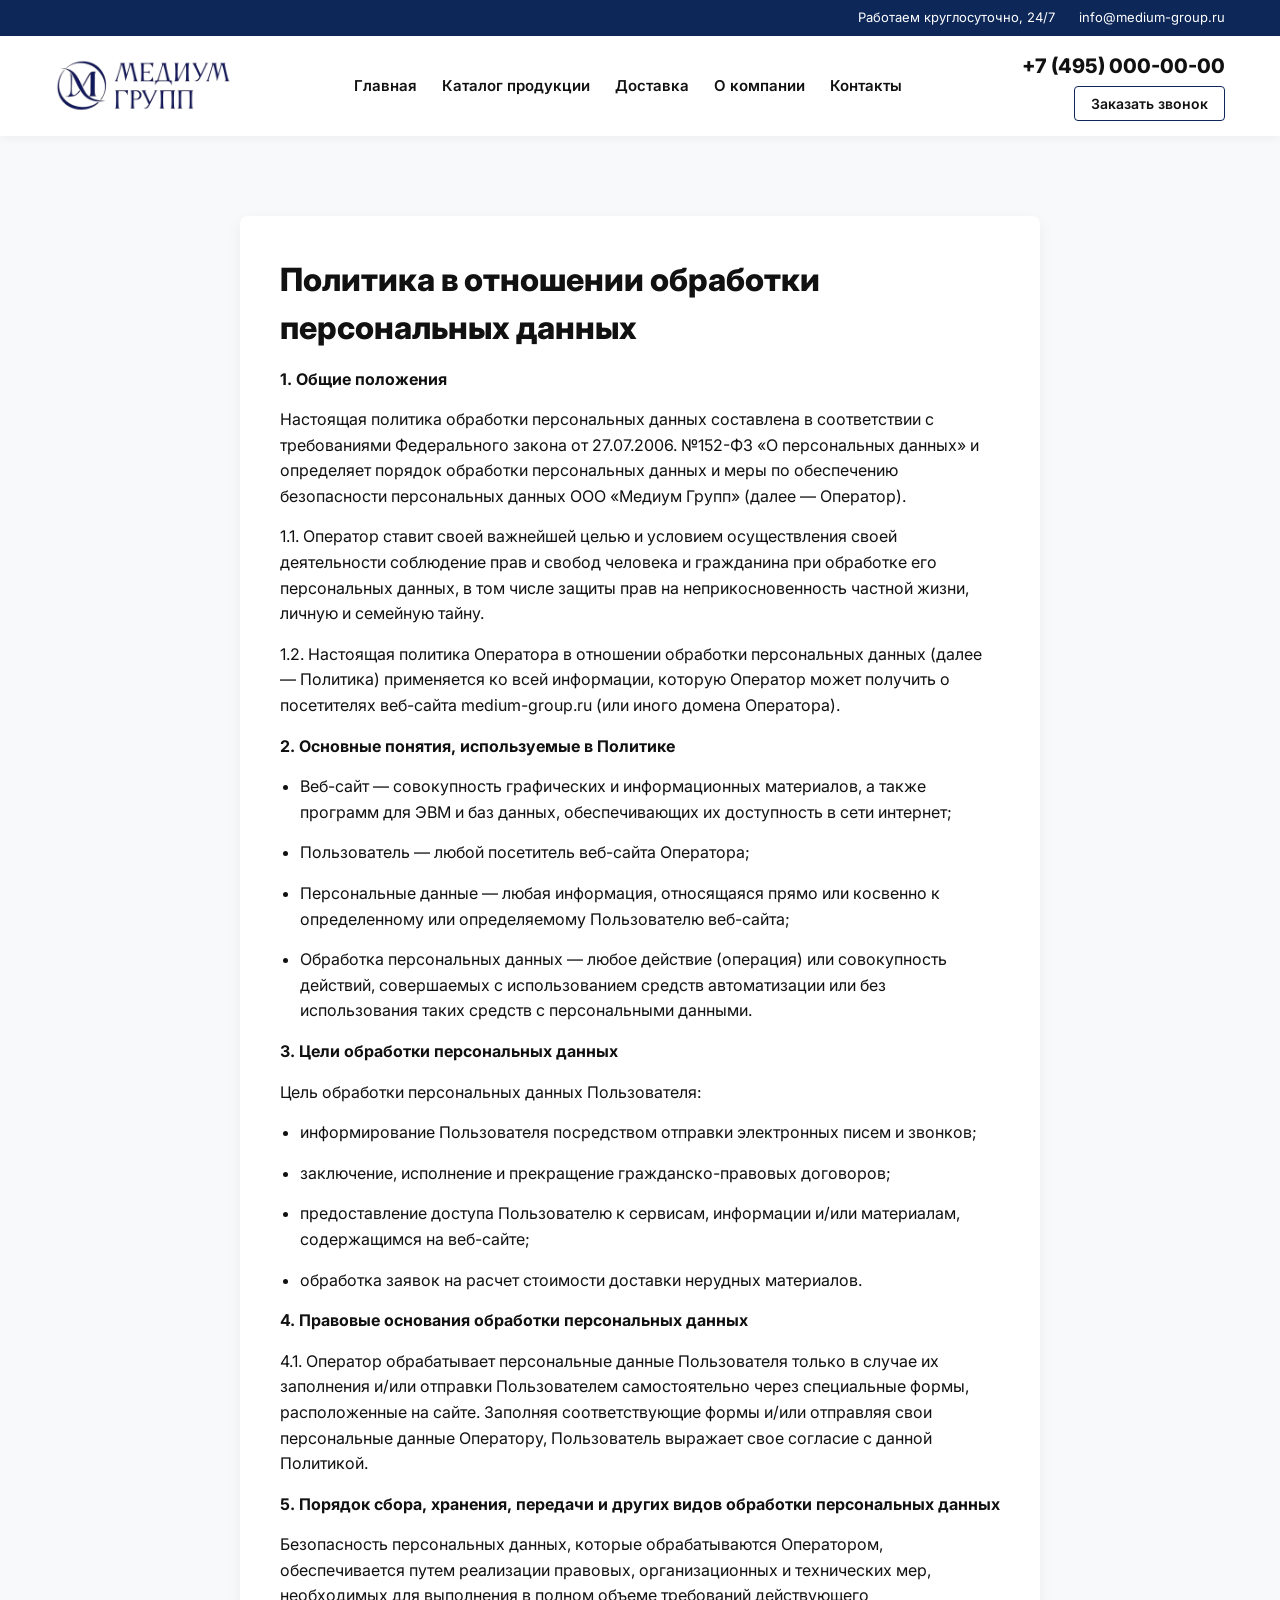
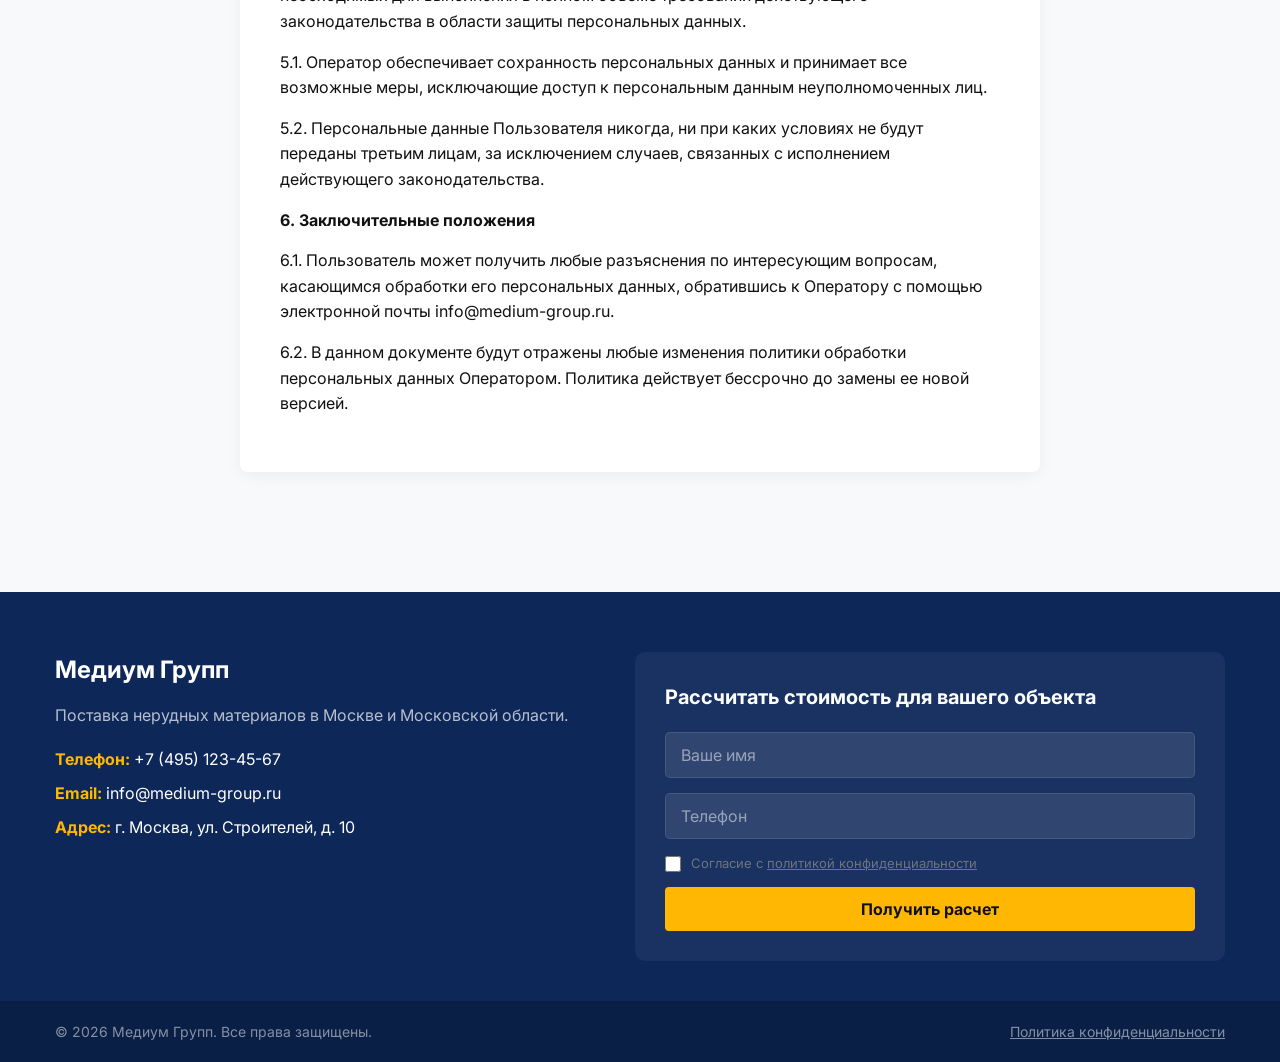
<file: privacy.html>
<!DOCTYPE html>
<html lang="ru">
<head>
    <meta charset="UTF-8">
    <meta name="viewport" content="width=device-width, initial-scale=1.0">
    <title>Политика конфиденциальности | Медиум Групп</title>
    <link rel="stylesheet" href="style.css">
    <link href="https://fonts.googleapis.com/css2?family=Inter:wght@400;500;600;700;800&display=swap" rel="stylesheet">
    <style>
        .privacy-content {
            max-width: 800px;
            margin: 0 auto;
            background: var(--color-white);
            padding: 40px;
            border-radius: 8px;
            box-shadow: 0 4px 15px rgba(0,0,0,0.05);
        }
        .privacy-content h2 {
            font-size: 24px;
            margin-top: 30px;
            margin-bottom: 15px;
            color: var(--color-text-main);
        }
        .privacy-content h2:first-child {
            margin-top: 0;
            font-size: 32px;
            font-weight: 800;
        }
        .privacy-content p, .privacy-content li {
            margin-bottom: 15px;
            line-height: 1.6;
        }
        .privacy-content ul {
            margin-left: 20px;
            margin-bottom: 15px;
        }
    </style>
</head>
<body>

    <!-- Header -->
    <div class="header-top">
        <div class="container header-top-inner">
            <div class="header-info">
                <span class="info-item">Работаем круглосуточно, 24/7</span>
                <span class="info-item">info@medium-group.ru</span>
            </div>
        </div>
    </div>
    
    <header class="header-main">
        <div class="container header-main-inner">
            <div class="logo-area">
                <a href="index.html">
                    <img src="logo.png" alt="Медиум Групп" class="logo">
                </a>
            </div>
            
            <div class="mobile-menu-btn" id="burger-btn">
                <span></span><span></span><span></span>
            </div>

            <nav class="main-nav">
                <ul>
                    <li><a href="index.html">Главная</a></li>
                    <li><a href="index.html#catalog">Каталог продукции</a></li>
                    <li><a href="index.html#delivery">Доставка</a></li>
                    <li><a href="index.html#about">О компании</a></li>
                    <li><a href="index.html#contacts">Контакты</a></li>
                </ul>
            </nav>
            <div class="header-contacts">
                <a href="tel:+74950000000" class="phone-link">+7 (495) 000-00-00</a>
                <button class="btn btn-outline" onclick="window.location.href='index.html#contacts'">Заказать звонок</button>
            </div>
        </div>
    </header>

    <main class="section-padding" style="background-color: var(--color-bg-light);">
        <div class="container">
            <div class="privacy-content">
                <h2>Политика в отношении обработки персональных данных</h2>
                
                <p><strong>1. Общие положения</strong></p>
                <p>Настоящая политика обработки персональных данных составлена в соответствии с требованиями Федерального закона от 27.07.2006. №152-ФЗ «О персональных данных» и определяет порядок обработки персональных данных и меры по обеспечению безопасности персональных данных ООО «Медиум Групп» (далее — Оператор).</p>
                <p>1.1. Оператор ставит своей важнейшей целью и условием осуществления своей деятельности соблюдение прав и свобод человека и гражданина при обработке его персональных данных, в том числе защиты прав на неприкосновенность частной жизни, личную и семейную тайну.</p>
                <p>1.2. Настоящая политика Оператора в отношении обработки персональных данных (далее — Политика) применяется ко всей информации, которую Оператор может получить о посетителях веб-сайта medium-group.ru (или иного домена Оператора).</p>

                <p><strong>2. Основные понятия, используемые в Политике</strong></p>
                <ul>
                    <li>Веб-сайт — совокупность графических и информационных материалов, а также программ для ЭВМ и баз данных, обеспечивающих их доступность в сети интернет;</li>
                    <li>Пользователь — любой посетитель веб-сайта Оператора;</li>
                    <li>Персональные данные — любая информация, относящаяся прямо или косвенно к определенному или определяемому Пользователю веб-сайта;</li>
                    <li>Обработка персональных данных — любое действие (операция) или совокупность действий, совершаемых с использованием средств автоматизации или без использования таких средств с персональными данными.</li>
                </ul>

                <p><strong>3. Цели обработки персональных данных</strong></p>
                <p>Цель обработки персональных данных Пользователя:</p>
                <ul>
                    <li>информирование Пользователя посредством отправки электронных писем и звонков;</li>
                    <li>заключение, исполнение и прекращение гражданско-правовых договоров;</li>
                    <li>предоставление доступа Пользователю к сервисам, информации и/или материалам, содержащимся на веб-сайте;</li>
                    <li>обработка заявок на расчет стоимости доставки нерудных материалов.</li>
                </ul>

                <p><strong>4. Правовые основания обработки персональных данных</strong></p>
                <p>4.1. Оператор обрабатывает персональные данные Пользователя только в случае их заполнения и/или отправки Пользователем самостоятельно через специальные формы, расположенные на сайте. Заполняя соответствующие формы и/или отправляя свои персональные данные Оператору, Пользователь выражает свое согласие с данной Политикой.</p>

                <p><strong>5. Порядок сбора, хранения, передачи и других видов обработки персональных данных</strong></p>
                <p>Безопасность персональных данных, которые обрабатываются Оператором, обеспечивается путем реализации правовых, организационных и технических мер, необходимых для выполнения в полном объеме требований действующего законодательства в области защиты персональных данных.</p>
                <p>5.1. Оператор обеспечивает сохранность персональных данных и принимает все возможные меры, исключающие доступ к персональным данным неуполномоченных лиц.</p>
                <p>5.2. Персональные данные Пользователя никогда, ни при каких условиях не будут переданы третьим лицам, за исключением случаев, связанных с исполнением действующего законодательства.</p>

                <p><strong>6. Заключительные положения</strong></p>
                <p>6.1. Пользователь может получить любые разъяснения по интересующим вопросам, касающимся обработки его персональных данных, обратившись к Оператору с помощью электронной почты info@medium-group.ru.</p>
                <p>6.2. В данном документе будут отражены любые изменения политики обработки персональных данных Оператором. Политика действует бессрочно до замены ее новой версией.</p>
            </div>
        </div>
    </main>

    <!-- Footer Section -->
    <footer class="footer" id="contacts">
        <div class="container footer-container">
            <div class="footer-info">
                <h3>Медиум Групп</h3>
                <p>Поставка нерудных материалов в Москве и Московской области.</p>
                <div class="footer-contacts">
                    <p><strong>Телефон:</strong> +7 (495) 123-45-67</p>
                    <p><strong>Email:</strong> info@medium-group.ru</p>
                    <p><strong>Адрес:</strong> г. Москва, ул. Строителей, д. 10</p>
                </div>
            </div>
            <div class="footer-form-container">
                <h3>Рассчитать стоимость для вашего объекта</h3>
                <form class="footer-form">
                    <input type="text" placeholder="Ваше имя" required>
                    <input type="tel" placeholder="Телефон" required>
                    <div class="form-checkbox" style="color: rgba(255, 255, 255, 0.7); margin-bottom: 0;">
                        <input type="checkbox" id="footer-privacy-policy" required>
                        <label for="footer-privacy-policy">Согласие с <a href="privacy.html" style="color: inherit; text-decoration: underline;">политикой конфиденциальности</a></label>
                    </div>
                    <button type="submit" class="btn btn-primary btn-block">Получить расчет</button>
                </form>
            </div>
        </div>
        <div class="footer-bottom">
            <div class="container" style="display: flex; justify-content: space-between; align-items: center; flex-wrap: wrap; gap: 10px;">
                <p style="margin: 0;">&copy; 2026 Медиум Групп. Все права защищены.</p>
                <a href="privacy.html" style="color: rgba(255, 255, 255, 0.5); font-size: 14px; text-decoration: underline;">Политика конфиденциальности</a>
            </div>
        </div>
    </footer>

    <script>
        // Mobile Menu
        const burger = document.getElementById('burger-btn');
        const nav = document.querySelector('.main-nav');
        if (burger && nav) {
            burger.addEventListener('click', () => {
                nav.classList.toggle('active');
                burger.classList.toggle('active');
            });
        }
    </script>
</body>
</html>
</file>
<file: style.css>
:root {
    --color-primary: #0d2758; /* Темно-синий из логотипа */
    --color-primary-dark: #081a3d;
    --color-accent: #ffb703; /* Акцентный оранжево-желтый */
    --color-accent-hover: #ff9f1c;
    --color-white: #ffffff;
    --color-bg-light: #f8f9fa;
    --color-text-main: #111111;
    --color-text-muted: #6c757d;
    --color-border: #e9ecef;
    --font-family: 'Inter', sans-serif;
    --container-width: 1200px;
}

* {
    box-sizing: border-box;
    margin: 0;
    padding: 0;
}

body {
    font-family: var(--font-family);
    color: var(--color-text-main);
    background-color: var(--color-white);
    line-height: 1.5;
}

.container {
    max-width: var(--container-width);
    margin: 0 auto;
    padding: 0 15px;
}

/* --- Header --- */
.header-top {
    background-color: var(--color-primary);
    padding: 8px 0;
    font-size: 13px;
    color: var(--color-white);
}

.header-top-inner {
    display: flex;
    justify-content: flex-end;
}

.info-item {
    margin-left: 20px;
}

.header-main {
    background-color: var(--color-white);
    padding: 15px 0;
    position: sticky;
    top: 0;
    z-index: 1000;
    box-shadow: 0 2px 10px rgba(0,0,0,0.05);
}

.header-main-inner {
    display: flex;
    align-items: center;
    justify-content: space-between;
}

.logo {
    max-height: 60px; /* Adjust based on logo proportions */
    display: block;
}

.main-nav ul {
    list-style: none;
    display: flex;
    gap: 25px;
}

.main-nav a {
    text-decoration: none;
    color: var(--color-text-main);
    font-weight: 600;
    font-size: 15px;
    transition: color 0.2s;
}

.main-nav a:hover {
    color: var(--color-accent);
}

.header-contacts {
    display: flex;
    flex-direction: column;
    align-items: flex-end;
    gap: 5px;
}

.phone-link {
    text-decoration: none;
    color: var(--color-text-main);
    font-size: 20px;
    font-weight: 800;
}

/* --- Buttons --- */
.btn {
    display: inline-block;
    padding: 12px 24px;
    font-family: var(--font-family);
    font-weight: 600;
    font-size: 15px;
    text-align: center;
    text-decoration: none;
    border-radius: 4px;
    cursor: pointer;
    transition: all 0.2s;
    border: none;
}

.btn-outline {
    background: transparent;
    color: var(--color-text-main);
    border: 1px solid var(--color-primary);
    padding: 8px 16px;
    font-size: 14px;
}

.btn-outline:hover {
    background: var(--color-primary);
    color: var(--color-white);
}

.btn-primary {
    background: var(--color-accent);
    color: var(--color-text-main);
    font-weight: 700;
    font-size: 16px;
}

.btn-primary:hover {
    background: var(--color-accent-hover);
}

.btn-block {
    display: block;
    width: 100%;
}

/* --- Hero Section --- */
.hero {
    position: relative;
    height: calc(100vh - 120px);
    min-height: 600px;
    max-height: 850px;
    display: flex;
    flex-direction: column;
    justify-content: space-evenly;
    padding: 0;
}

.hero-bg {
    position: absolute;
    top: 0;
    left: 0;
    width: 100%;
    height: calc(100% + 70px); /* Растягиваем изображение вниз за пределы блока */
    background-image: url('bg.png');
    background-size: cover;
    background-position: center;
    z-index: 1;
}

.hero-bg::after {
    content: '';
    position: absolute;
    top: 0;
    left: 0;
    width: 100%;
    height: 100%;
    background: linear-gradient(to right, rgba(13, 39, 88, 0.9) 0%, rgba(13, 39, 88, 0.9) 15%, rgba(13, 39, 88, 0.7) 65%, rgba(13, 39, 88, 0.3) 100%);
}

.hero-inner {
    position: relative;
    z-index: 2;
    display: flex;
    justify-content: space-between;
    align-items: center;
    width: 100%;
}

.hero-content {
    color: var(--color-white);
    max-width: 600px;
}

.hero h1 {
    font-size: 46px;
    font-weight: 800;
    line-height: 1.2;
    margin-bottom: 20px;
}

.hero-subtitle {
    font-size: 18px;
    line-height: 1.5;
    margin-bottom: 30px;
    opacity: 0.9;
}

.hero-features {
    list-style: none;
    margin-bottom: 30px;
}

.hero-features li {
    font-size: 16px;
    margin-bottom: 12px;
    display: flex;
    align-items: center;
}

.check-icon {
    display: inline-flex;
    align-items: center;
    justify-content: center;
    width: 24px;
    height: 24px;
    background: var(--color-accent);
    color: var(--color-text-main);
    border-radius: 50%;
    margin-right: 15px;
    font-weight: bold;
    font-size: 14px;
}

.hero-actions-mobile {
    display: none;
}

/* Form */
.hero-form-wrapper {
    width: 420px;
    flex-shrink: 0;
}

.hero-form {
    background: var(--color-white);
    padding: 35px 30px;
    border-radius: 8px;
    box-shadow: 0 10px 30px rgba(0,0,0,0.15);
}

.hero-form h2 {
    color: var(--color-text-main);
    font-size: 24px;
    margin-bottom: 10px;
    line-height: 1.3;
}

.hero-form p {
    color: var(--color-text-muted);
    font-size: 14px;
    margin-bottom: 25px;
}

.form-group {
    margin-bottom: 15px;
}

.form-group input {
    width: 100%;
    padding: 14px 15px;
    border: 1px solid var(--color-border);
    border-radius: 4px;
    font-family: var(--font-family);
    font-size: 15px;
    outline: none;
    transition: border-color 0.2s;
}

.form-group input:focus {
    border-color: var(--color-text-main);
}

.form-checkbox {
    display: flex;
    align-items: flex-start;
    margin-bottom: 20px;
    gap: 10px;
}

.form-checkbox input[type="checkbox"] {
    margin-top: 2px;
    width: 16px;
    height: 16px;
    accent-color: var(--color-text-main);
    cursor: pointer;
}

.form-checkbox label {
    font-size: 13px;
    color: var(--color-text-muted);
    line-height: 1.4;
    cursor: pointer;
}

/* Advantages Bar */
.hero-advantages {
    position: relative;
    z-index: 3;
    display: flex;
    background: var(--color-white);
    border-radius: 8px;
    box-shadow: 0 5px 20px rgba(0,0,0,0.08);
    padding: 12px 0;
    width: 100%;
}

.advantage-item {
    flex: 1;
    text-align: center;
    border-right: 1px solid var(--color-border);
}

.advantage-item:last-child {
    border-right: none;
}

.adv-number {
    color: var(--color-text-main);
    font-size: 24px;
    font-weight: 800;
    margin-bottom: 0px;
}

.adv-text {
    font-size: 12px;
    line-height: 1.3;
}

/* --- Catalog Section --- */
.section-padding {
    padding: 80px 0 120px;
}

.catalog {
    background-color: var(--color-white);
    position: relative;
    z-index: 2;
    margin-top: 0;
}

.section-title {
    text-align: center;
    font-size: 32px;
    font-weight: 800;
    color: var(--color-text-main);
    margin-bottom: 40px;
}

.catalog-grid {
    display: flex;
    justify-content: space-between;
    gap: 30px;
}

.catalog-card {
    background: var(--color-white);
    border-radius: 8px;
    overflow: hidden;
    flex: 1;
    box-shadow: 0 4px 15px rgba(0,0,0,0.08);
    border: 1px solid var(--color-border);
}

.card-img {
    width: 100%;
    aspect-ratio: 2 / 1;
    overflow: hidden;
}

.card-img img {
    width: 100%;
    height: 100%;
    object-fit: cover;
    display: block;
}

.card-content {
    padding: 20px;
    text-align: center;
}

.card-content h3 {
    font-size: 20px;
    color: var(--color-text-main);
    margin-bottom: 15px;
}

.card-features {
    list-style: none;
    padding: 0;
    margin: 0 0 15px 0;
    text-align: left;
    font-size: 14px;
    color: var(--color-text);
}

.card-features li {
    padding: 5px 0;
    border-bottom: 1px dashed var(--color-border);
}

.card-features li:last-child {
    border-bottom: none;
}

.card-features strong {
    font-weight: 500;
    color: var(--color-text-main);
}

.card-content .price {
    font-size: 18px;
    font-weight: 700;
    color: var(--color-text-main);
}

.card-btn {
    margin-top: 20px;
}

/* --- Delivery Section --- */
.delivery {
    background-color: var(--color-primary);
    color: var(--color-white);
    position: relative;
    z-index: 3;
    margin-top: 0;
}

.text-white {
    color: var(--color-white) !important;
}

.delivery-content {
    font-size: 18px;
    line-height: 1.6;
}

.delivery-content p {
    margin-bottom: 50px;
    color: rgba(255, 255, 255, 0.9);
}

.delivery-list {
    list-style: none;
}

.delivery-list li {
    position: relative;
    padding-left: 30px;
    margin-bottom: 15px;
    color: rgba(255, 255, 255, 0.9);
}

.delivery-list li::before {
    content: '✓';
    position: absolute;
    left: 0;
    top: 0;
    color: var(--color-accent);
    font-weight: bold;
}

.delivery-columns {
    display: flex;
    gap: 40px;
    margin-top: 0;
}

.delivery-col {
    flex: 1;
}

.delivery-col h3 {
    font-size: 22px;
    margin-bottom: 20px;
    color: var(--color-white);
}

.delivery-geo {
    margin-top: 0;
}

.geo-tags {
    display: flex;
    flex-wrap: wrap;
    gap: 10px;
}

.geo-tags span {
    background: rgba(255, 255, 255, 0.1);
    border: 1px solid rgba(255, 255, 255, 0.2);
    padding: 8px 15px;
    border-radius: 20px;
    font-size: 14px;
    color: var(--color-white);
}

.fleet-grid {
    display: flex;
    gap: 20px;
}

.fleet-card {
    background: var(--color-white);
    border-radius: 10px;
    overflow: hidden;
    color: var(--color-text);
    flex: 1;
}

.fleet-card img {
    width: 100%;
    height: 120px;
    object-fit: cover;
    display: block;
}

.fleet-card h4 {
    font-size: 16px;
    padding: 15px 15px 5px;
    color: var(--color-text-main);
}

.fleet-card p {
    font-size: 14px;
    padding: 0 15px 15px;
    margin: 0 !important;
    color: var(--color-text) !important;
}

/* --- About Section --- */
.about {
    background-color: var(--color-white);
    color: var(--color-text-main);
    position: relative;
    z-index: 4;
    margin-top: 0;
    padding-bottom: 80px;
}

.about-content {
    max-width: 800px;
    margin: 0 auto;
    font-size: 18px;
    line-height: 1.6;
    text-align: center;
}

.about-content p {
    margin-bottom: 15px;
}

.about-grid {
    display: flex;
    gap: 40px;
    margin-bottom: 50px;
}

.about-text {
    flex: 1;
    font-size: 18px;
    line-height: 1.6;
}

.about-text p {
    margin-bottom: 15px;
}

.stats-grid {
    flex: 1;
    display: grid;
    grid-template-columns: 1fr 1fr;
    gap: 20px;
}

.stat-card {
    display: flex;
    flex-direction: column;
    justify-content: center;
    align-items: center;
    background: var(--color-white);
    padding: 25px 20px;
    border-radius: 12px;
    text-align: center;
    border: 1px solid var(--color-border);
    box-shadow: 0 4px 15px rgba(0,0,0,0.05);
}

.stat-num {
    font-size: 32px;
    font-weight: 700;
    color: var(--color-text-main);
    margin-bottom: 5px;
}

.stat-desc {
    font-size: 14px;
    color: var(--color-text);
}

.subsection-title {
    font-size: 24px;
    margin-bottom: 30px;
    color: var(--color-text-main);
    text-align: center;
}

.trust-section {
    margin-bottom: 50px;
}

.reviews-grid {
    display: flex;
    gap: 30px;
}

.review-card {
    flex: 1;
    background: var(--color-light);
    padding: 25px;
    border-radius: 10px;
    border: 1px solid var(--color-border);
}

.review-header {
    display: flex;
    justify-content: space-between;
    align-items: center;
    margin-bottom: 15px;
}

.review-header h4 {
    font-size: 18px;
    color: var(--color-text);
    margin: 0;
}

.rating {
    color: #FFB800;
    font-size: 18px;
}
/* --- Certificates Section --- */
.certificates {
    background-color: var(--color-primary);
    color: var(--color-white);
    position: relative;
    z-index: 5;
    margin-top: 0;
}

.certs-grid {
    display: flex;
    justify-content: center;
    gap: 30px;
}

.cert-img {
    height: 300px;
    border: 5px solid var(--color-white);
    border-radius: 5px;
    box-shadow: 0 4px 15px rgba(0,0,0,0.1);
}

/* --- FAQ Section --- */
.faq {
    background-color: var(--color-white);
    color: var(--color-text);
    position: relative;
    z-index: 5;
    margin-top: 0;
}

.faq-list {
    max-width: 800px;
    margin: 0 auto;
}

.faq-item {
    border-bottom: 1px solid var(--color-border);
    padding: 20px 0;
}

.faq-item:last-child {
    border-bottom: none;
}

.faq-question {
    font-size: 18px;
    font-weight: 700;
    color: var(--color-text-main);
    margin-bottom: 10px;
    cursor: pointer;
    position: relative;
    padding-right: 30px;
}

.faq-question::after {
    content: '+';
    position: absolute;
    right: 0;
    top: 50%;
    transform: translateY(-50%);
    font-size: 24px;
    color: var(--color-accent);
}

.faq-item.active .faq-question::after {
    content: '-';
}

.faq-answer {
    font-size: 16px;
    line-height: 1.6;
    color: var(--color-text);
    display: none;
}

.faq-item.active .faq-answer {
    display: block;
}

/* --- Footer --- */
.footer {
    background-color: var(--color-primary);
    color: var(--color-white);
    padding: 60px 0 0;
    position: relative;
    z-index: 6;
    margin-top: 0;
}

.footer-container {
    display: flex;
    gap: 50px;
    margin-bottom: 40px;
}

.footer-info {
    flex: 1;
}

.footer-info h3 {
    font-size: 24px;
    margin-bottom: 15px;
    color: var(--color-white);
}

.footer-info p {
    color: rgba(255, 255, 255, 0.7);
    margin-bottom: 20px;
}

.footer-contacts p {
    margin-bottom: 10px;
    color: var(--color-white);
}

.footer-contacts strong {
    color: var(--color-accent);
}

.footer-form-container {
    flex: 1;
    background: rgba(255, 255, 255, 0.05);
    padding: 30px;
    border-radius: 10px;
}

.footer-form-container h3 {
    font-size: 20px;
    margin-bottom: 20px;
    color: var(--color-white);
}

.footer-form {
    display: flex;
    flex-direction: column;
    gap: 15px;
}

.footer-form input {
    width: 100%;
    padding: 12px 15px;
    border: 1px solid rgba(255, 255, 255, 0.1);
    background: rgba(255, 255, 255, 0.1);
    border-radius: 5px;
    font-family: inherit;
    font-size: 16px;
    color: var(--color-white);
}

.footer-form input::placeholder {
    color: rgba(255, 255, 255, 0.5);
}

.footer-form input:focus {
    outline: none;
    border-color: var(--color-accent);
}

.footer-bottom {
    background: rgba(0, 0, 0, 0.2);
    padding: 20px 0;
    text-align: center;
}

.footer-bottom p {
    color: rgba(255, 255, 255, 0.5);
    font-size: 14px;
}

/* --- Modal --- */
.modal-overlay {
    position: fixed;
    top: 0;
    left: 0;
    width: 100%;
    height: 100%;
    background: rgba(0, 0, 0, 0.6);
    display: flex;
    justify-content: center;
    align-items: center;
    z-index: 9999;
    opacity: 0;
    visibility: hidden;
    transition: all 0.3s ease;
}

.modal-overlay.active {
    opacity: 1;
    visibility: visible;
}

.modal-content {
    background: var(--color-white);
    padding: 40px;
    border-radius: 8px;
    width: 100%;
    max-width: 450px;
    position: relative;
    transform: translateY(-20px);
    transition: all 0.3s ease;
    box-shadow: 0 10px 30px rgba(0,0,0,0.2);
}

.modal-overlay.active .modal-content {
    transform: translateY(0);
}

.modal-close {
    position: absolute;
    top: 15px;
    right: 15px;
    background: none;
    border: none;
    font-size: 28px;
    line-height: 1;
    color: var(--color-text-muted);
    cursor: pointer;
    transition: color 0.2s;
}

.modal-close:hover {
    color: var(--color-text-main);
}

.modal-content h3 {
    font-size: 24px;
    color: var(--color-text-main);
    margin-bottom: 10px;
}

.modal-content p {
    font-size: 14px;
    color: var(--color-text-muted);
    margin-bottom: 25px;
    line-height: 1.5;
}

.modal-form {
    display: flex;
    flex-direction: column;
    gap: 15px;
}

.modal-form input[type="text"],
.modal-form input[type="tel"] {
    width: 100%;
    padding: 12px 15px;
    border: 1px solid var(--color-border);
    border-radius: 4px;
    font-size: 15px;
    font-family: inherit;
    outline: none;
    transition: border-color 0.2s;
}

.modal-form input:focus {
    border-color: var(--color-text-main);
}

/* --- Mobile Menu Button --- */
.mobile-menu-btn {
    display: none;
    flex-direction: column;
    justify-content: space-between;
    width: 24px;
    height: 18px;
    cursor: pointer;
}
.mobile-menu-btn span {
    display: block;
    height: 2px;
    background-color: var(--color-primary);
    border-radius: 2px;
}

/* Responsive (Mobile/Tablet) */
@media (max-width: 1024px) {
    .hero-inner {
        flex-direction: column;
        align-items: center;
        text-align: center;
    }
    .hero-content {
        margin-bottom: 40px;
    }
    .hero-features {
        display: inline-block;
        text-align: left;
    }
}

@media (max-width: 768px) {
    .header-top {
        display: none; /* Экономим место на мобильном, скрывая верхнюю плашку */
    }
    .header-main {
        padding: 12px 0;
    }
    .main-nav {
        display: none;
        position: absolute;
        top: 100%;
        left: 0;
        width: 100%;
        background: var(--color-white);
        box-shadow: 0 10px 20px rgba(0,0,0,0.1);
        padding: 20px 0;
        z-index: 999;
        border-top: 1px solid var(--color-border);
    }
    .main-nav.active {
        display: block;
    }
    .main-nav ul {
        flex-direction: column;
        align-items: center;
        gap: 15px;
    }
    .mobile-menu-btn {
        display: flex;
        order: 3;
        margin-left: 15px;
    }
    .mobile-menu-btn span {
        transition: all 0.3s ease;
    }
    .mobile-menu-btn.active span:nth-child(1) {
        transform: translateY(8px) rotate(45deg);
    }
    .mobile-menu-btn.active span:nth-child(2) {
        opacity: 0;
    }
    .mobile-menu-btn.active span:nth-child(3) {
        transform: translateY(-8px) rotate(-45deg);
    }
    .header-contacts {
        flex-direction: row;
        align-items: center;
        margin-left: auto;
    }
    .btn-outline {
        display: none; /* Скрываем кнопку 'Заказать звонок' */
    }
    .phone-link {
        font-size: 16px;
    }
    .logo {
        max-height: 35px;
    }
    
    .hero {
        height: auto;
        min-height: auto;
        max-height: none;
        padding-top: 40px;
        padding-bottom: 40px;
        flex-direction: column;
        justify-content: flex-start;
    }
    .hero-bg {
        height: calc(100% + 40px);
    }
    .hero-inner {
        flex-direction: column;
    }
    .hero-content {
        margin-bottom: 40px; /* Отступ до формы */
    }
    .hero h1 {
        font-size: 26px;
        margin-bottom: 12px;
    }
    .hero-subtitle {
        font-size: 14px;
        margin-bottom: 15px;
    }
    .hero-features {
        margin-bottom: 0;
    }
    .hero-features li {
        font-size: 13px;
        margin-bottom: 10px;
    }
    
    .hero-form-wrapper {
        width: 100%;
        max-width: 400px;
        margin-bottom: 40px;
    }
    .hero-form {
        padding: 20px;
    }
    .hero-form h2 {
        font-size: 18px;
    }
    .hero-form p {
        font-size: 13px;
        margin-bottom: 15px;
    }
    .form-group input {
        padding: 12px;
        font-size: 14px;
    }
    .btn-primary {
        padding: 12px;
        font-size: 15px;
    }
    
    .hero-advantages {
        position: relative;
        bottom: auto;
        width: calc(100% - 30px);
        max-width: 400px;
        padding: 12px 5px;
        margin: 0 auto;
    }
    
    .catalog {
        margin-top: 0;
        position: relative;
        z-index: 2;
    }
    
    .section-padding {
        padding: 50px 0 80px;
    }
    
    .delivery {
        margin-top: 0;
    }
    .delivery-content {
        font-size: 15px;
    }
    .about {
        margin-top: 0;
        padding-bottom: 50px;
    }
    .about-content {
        font-size: 15px;
    }
    
    .section-title {
        font-size: 28px;
        margin-bottom: 30px;
    }
    .advantage-item {
        padding: 0 5px;
    }
    .adv-number {
        font-size: 20px;
    }
    .adv-text {
        font-size: 10px;
        line-height: 1.2;
        word-wrap: break-word;
    }
    
    .catalog-grid {
        flex-direction: column;
        gap: 20px;
    }
    
    .delivery-columns {
        flex-direction: column;
        gap: 50px;
    }

    .fleet-grid {
        flex-direction: column;
        gap: 20px;
    }
    
    .about-grid {
        flex-direction: column;
        gap: 30px;
    }

    .stats-grid {
        grid-template-columns: 1fr;
    }

    .reviews-grid {
        flex-direction: column;
        gap: 20px;
    }

    .certs-grid {
        flex-direction: column;
        align-items: center;
        gap: 20px;
    }

    .cert-img {
        height: auto;
        width: 100%;
        max-width: 300px;
    }

    .faq {
        margin-top: 0;
    }

    .footer {
        margin-top: 0;
    }

    .footer-container {
        flex-direction: column;
        gap: 30px;
    }
}
</file>
